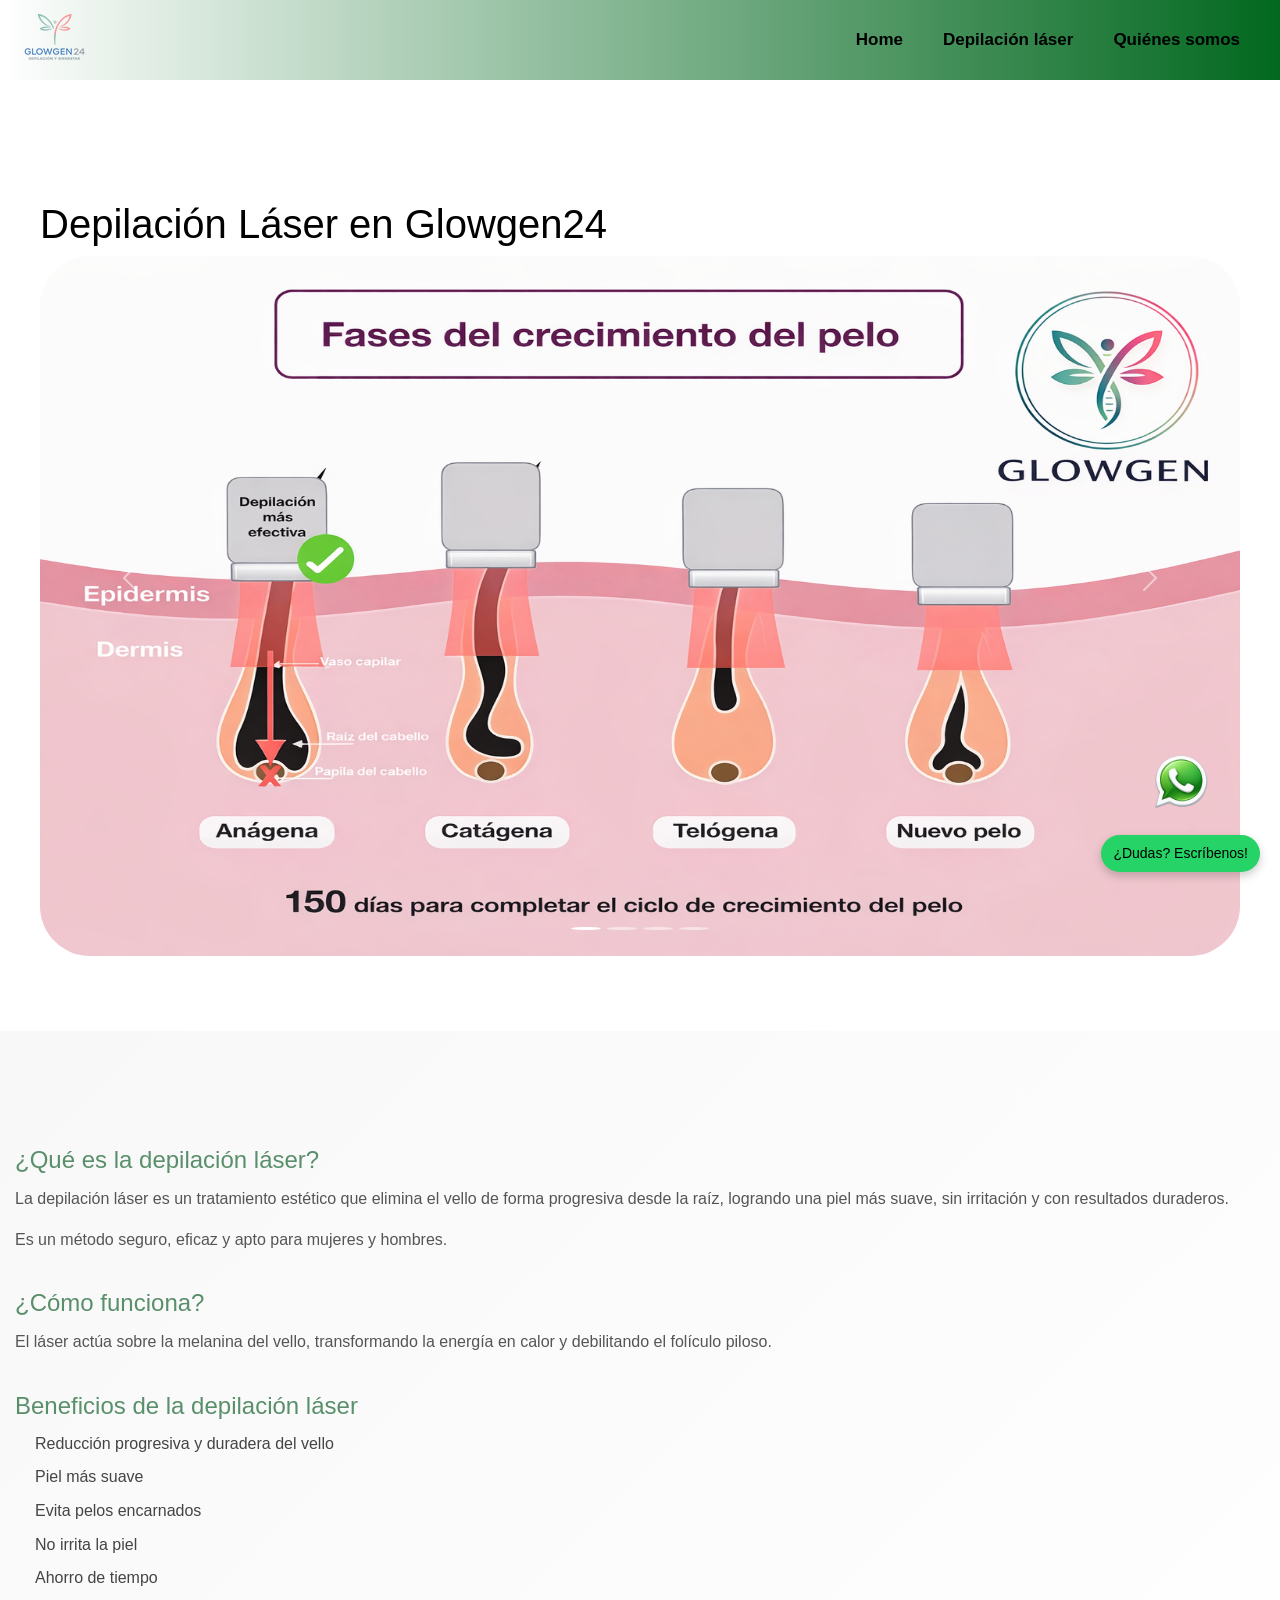
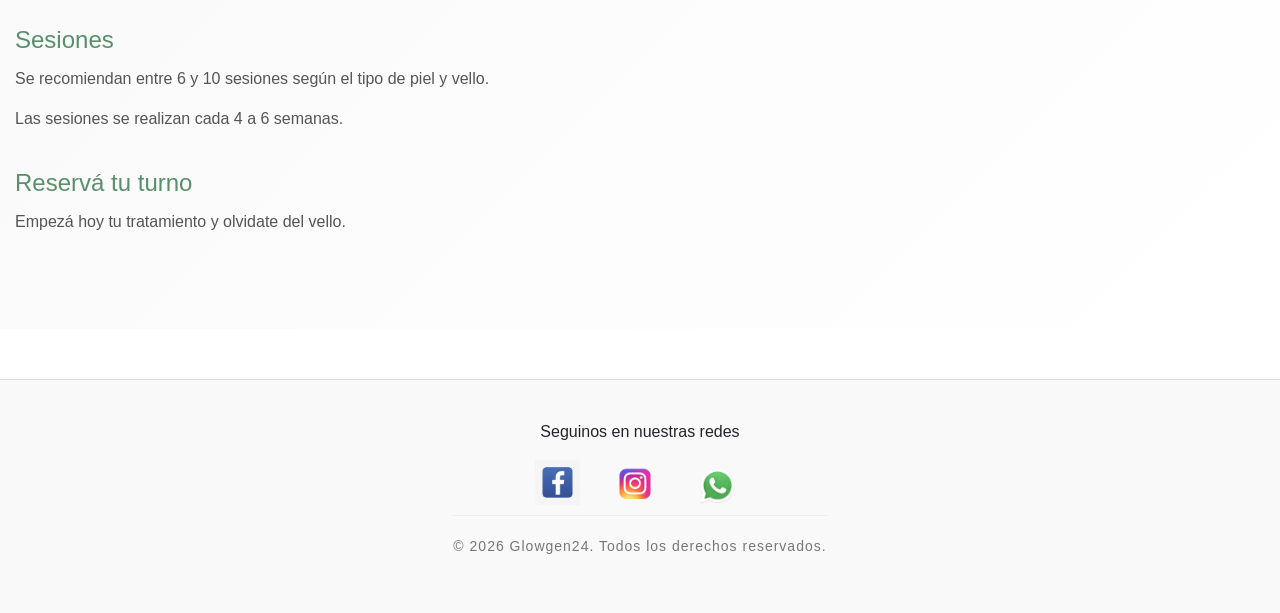
<file: pages/Depilacion_laser.html>
<!DOCTYPE html>
<html lang="es"> 
<head>
<meta charset="UTF-8">
<meta name="viewport" content="width=device-width, initial-scale=1.0">


<title>Depilación Láser | Glowgen24</title>
<meta name="description" content="Depilación láser en Glowgen24: eliminá el vello de forma progresiva, segura y duradera con tecnología avanzada.">
<meta name="keywords" content="depilación láser, eliminar vello, estética, Glowgen24, láser Titanium">
<meta name="author" content="Glowgen24">


<meta property="og:title" content="Depilación Láser - Glowgen24">
<meta property="og:description" content="Tratamiento seguro, eficaz y duradero para eliminar el vello">
<meta property="og:image" content="../imagenes/depilacion_laser_glowgen24.png">


<link rel="icon" href="../imagenes/glowgen24_favicom.png" type="image/png">


<link href="https://cdn.jsdelivr.net/npm/bootstrap@5.3.8/dist/css/bootstrap.min.css" rel="stylesheet">


<link rel="stylesheet" href="../css/main.css">


<link href="https://fonts.googleapis.com/css2?family=Poppins:wght@300;400;500;600&display=swap" rel="stylesheet">

</head>

<body>

<header>
  <div class="content">  
    <div class="menu-content">

      <a href="../index.html" class="logo">
        <img src="../imagenes/glowgen24_menu_logo.png" alt="Logo Glowgen24">
      </a>

      <input type="checkbox" id="menu">
      <label for="menu"> 
        <img src="../imagenes/menu.png" class="menu-icon" alt="Menú hamburguesa">
      </label>

      <nav class="navbar">
        <ul>
          <li><a href="../index.html"> Home </a></li>
          <li><a href="Depilacion_laser.html"> Depilación láser</a></li>
          <li><a href="Quienes_somos.html"> Quiénes somos</a></li>  
        </ul>
      </nav>

    </div>           
  </div>    
</header>  

<main>
  <div class="whatsapp-container">
    <a href="https://wa.me/541137048672?text=Hola%20Glowgen24,%20quiero%20más%20información%20sobre..." target="_blank" class="whatsapp-button">
      <img src="../imagenes/imagen_whatsapp_glowgen24.png" alt="Contactar por WhatsApp Glowgen24">
    </a>
    <div class="whatsapp-tooltip">¿Dudas? Escríbenos!</div>
  </div>
</main>      


<div id="carouselExampleIndicators" 
     class="carousel slide" 
     data-bs-ride="carousel" 
     data-bs-interval="3000"
     data-bs-pause="false">

  
    <div class="carousel-indicators">
        <button type="button" data-bs-target="#carouselExampleIndicators" data-bs-slide-to="0" class="active"></button>
        <button type="button" data-bs-target="#carouselExampleIndicators" data-bs-slide-to="1"></button>
        <button type="button" data-bs-target="#carouselExampleIndicators" data-bs-slide-to="2"></button>
        <button type="button" data-bs-target="#carouselExampleIndicators" data-bs-slide-to="3"></button>
    </div>

    
    <div class="h1-depilacion">
        <h1>Depilación Láser en Glowgen24</h1>
    </div>

    <div class="carousel-inner">

        <div class="carousel-item active">
            <img src="../imagenes/folleto_explicativo_de_glowgen24.png" class="d-block w-100 carousel-img" alt="Información depilación láser Glowgen24">
        </div>

        <div class="carousel-item">
            <img src="../imagenes/zona_masculina_glowgen24.png" class="d-block w-100 carousel-img" alt="Zonas de depilación láser masculina">
        </div>

        <div class="carousel-item">
            <img src="../imagenes/Zona_Femenina_glowgen24.PNG" class="d-block w-100 carousel-img" alt="Zonas de depilación láser femenina">
        </div>

   
        <div class="carousel-item">
            <img src="../imagenes/depilacion_laser_glowgen24" class="d-block w-100 carousel-img" alt="Tratamiento de depilación láser Glowgen24">
        </div>

    </div>

 
    <button class="carousel-control-prev" type="button" data-bs-target="#carouselExampleIndicators" data-bs-slide="prev">
        <span class="carousel-control-prev-icon"></span>
    </button>

    <button class="carousel-control-next" type="button" data-bs-target="#carouselExampleIndicators" data-bs-slide="next">
        <span class="carousel-control-next-icon"></span>
    </button>

</div>


<section id="depilacion">
  <div class="seccion-estetica">

    <h2>¿Qué es la depilación láser?</h2>
    <p>
      La depilación láser es un tratamiento estético que elimina el vello de forma progresiva desde la raíz, logrando una piel más suave, sin irritación y con resultados duraderos.
    </p>
    <p>
      Es un método seguro, eficaz y apto para mujeres y hombres.
    </p>

    <h2>¿Cómo funciona?</h2>
    <p>
      El láser actúa sobre la melanina del vello, transformando la energía en calor y debilitando el folículo piloso.
    </p>

    <h2>Beneficios de la depilación láser</h2>
    <ul>
      <li>Reducción progresiva y duradera del vello</li>
      <li>Piel más suave</li>
      <li>Evita pelos encarnados</li>
      <li>No irrita la piel</li>
      <li>Ahorro de tiempo</li>
    </ul>

    <h2>Sesiones</h2>
    <p>Se recomiendan entre 6 y 10 sesiones según el tipo de piel y vello.</p>
    <p>Las sesiones se realizan cada 4 a 6 semanas.</p>

    <h2>Reservá tu turno</h2>
    <p>Empezá hoy tu tratamiento y olvidate del vello.</p>

  </div>
</section>

<footer>
  <div class="footer-container">

    <div class="redes-sociales">
    <p>Seguinos en nuestras redes</p>

   <div class="iconos">
    <a href="https://www.facebook.com/glowgen24" target="_blank" class="facebook-icon">
        <img src="../imagenes/png_facebook_glowgen24.png" alt="Facebook">
    </a>

    <a href="https://www.instagram.com/glowgen24/" target="_blank" class="instagram-icon">
        <img src="../imagenes/png_instagram_glowgen24.png" alt="Instagram">
    </a>

    <a href="https://wa.me/5491137048672" target="_blank" class="whatsapp-icon">
        <img src="../imagenes/png_whatsapp_glowgen.png" alt="WhatsApp">
    </a>
</div>

    <div class="copyright">
      <p>© 2026 Glowgen24. Todos los derechos reservados.</p>
    </div>

  </div>
</footer>

<script src="https://cdn.jsdelivr.net/npm/bootstrap@5.3.8/dist/js/bootstrap.bundle.min.js"></script>

</body>
</html>
</file>
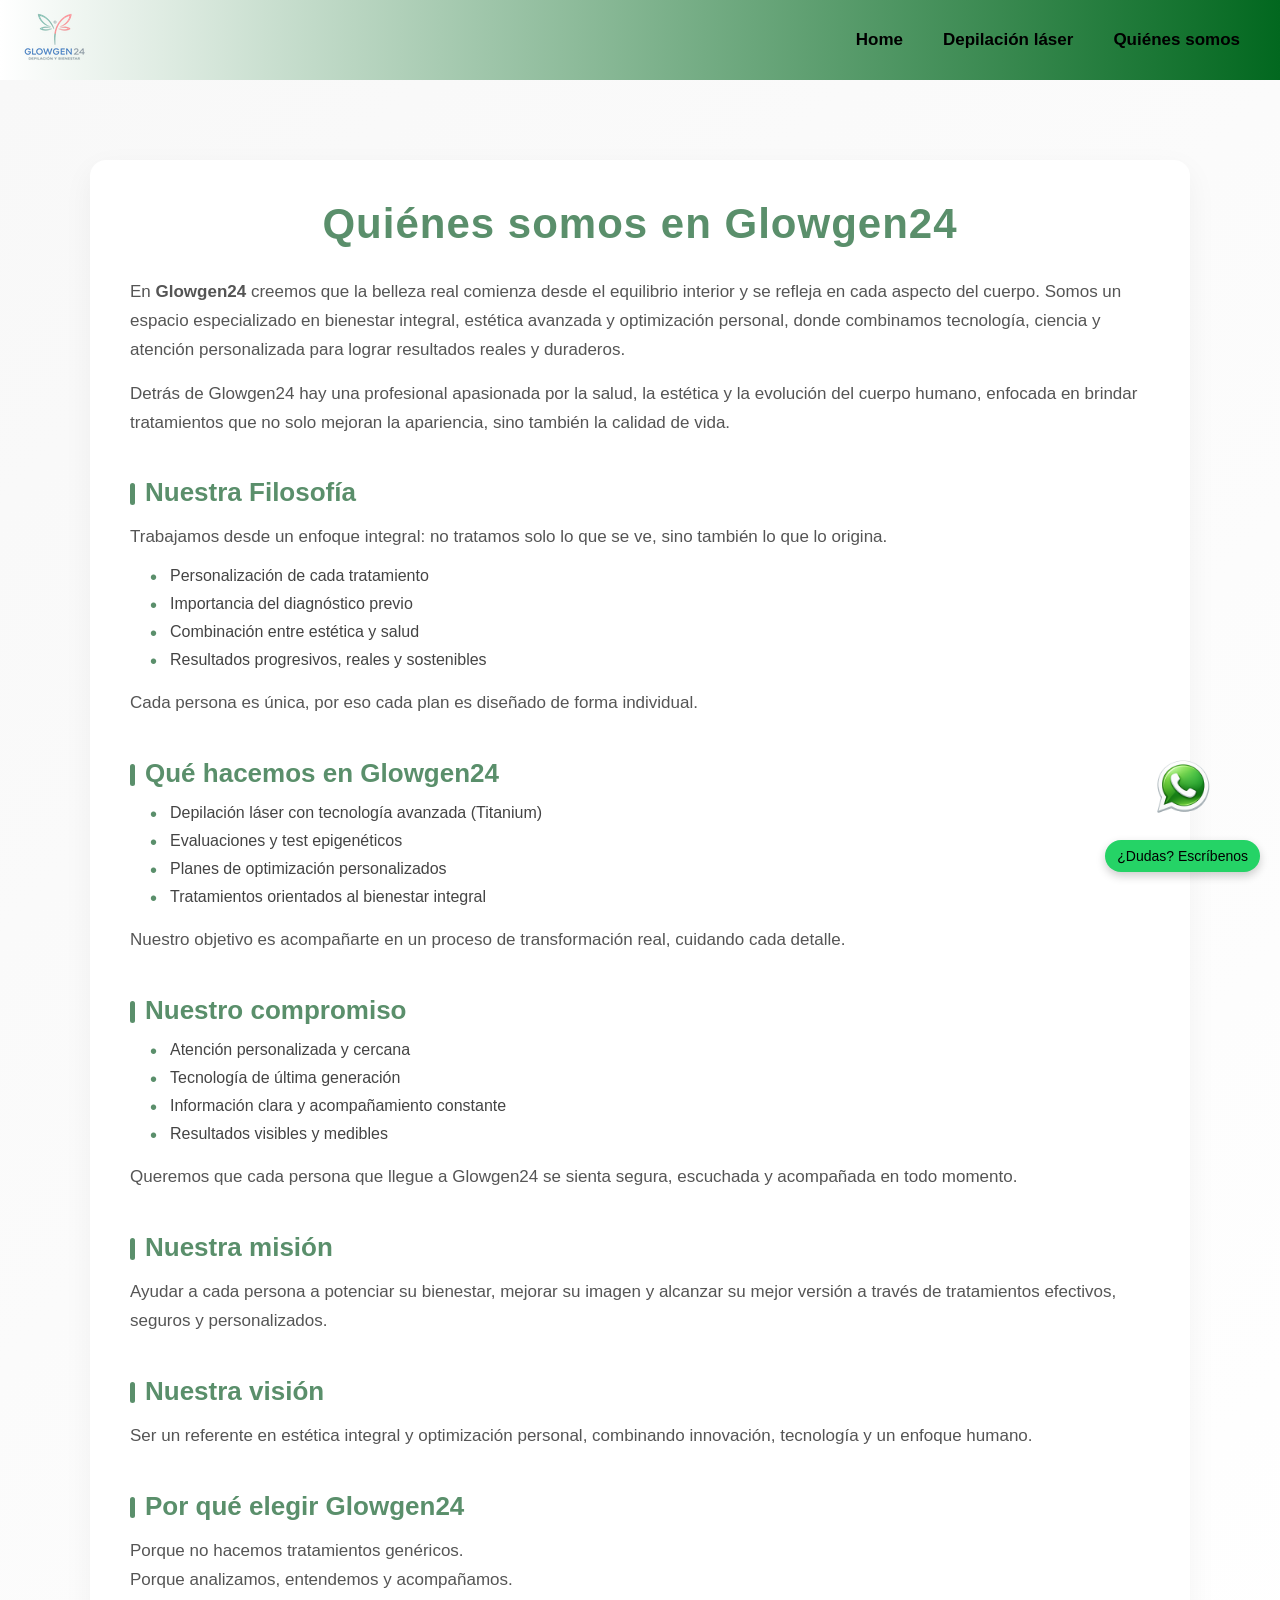
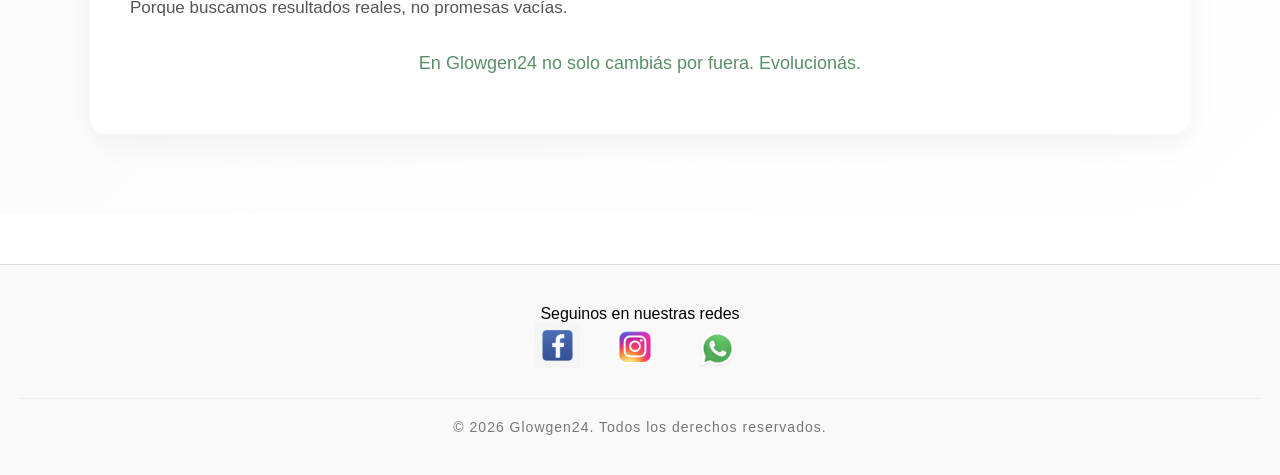
<file: pages/Quienes_somos.html>
<!DOCTYPE html>
<html lang="es"> 
<head>
<meta charset="UTF-8">
<meta name="viewport" content="width=device-width, initial-scale=1.0">


<title>Quiénes somos | Glowgen24 Estética y Bienestar</title>
<meta name="description" content="Conocé Glowgen24, un espacio especializado en estética avanzada, depilación láser y bienestar integral con atención personalizada.">
<meta name="keywords" content="Glowgen24, quienes somos, estética, depilación láser, bienestar, test epigenético">
<meta name="author" content="Glowgen24">


<meta property="og:title" content="Quiénes somos - Glowgen24">
<meta property="og:description" content="Estética avanzada y bienestar integral con enfoque personalizado">
<meta property="og:image" content="../imagenes/GLOWGEN_24_LOGO.png">

<link rel="icon" href="../imagenes/glowgen24_favicom.png" type="image/png">


<link rel="stylesheet" href="../css/main.css">


<link href="https://fonts.googleapis.com/css2?family=Poppins:wght@300;400;500;600&display=swap" rel="stylesheet">

</head>

<body>

<header>
  <div class="content">  
    <div class="menu-content">

      <a href="../index.html" class="logo">
        <img src="../imagenes/glowgen24_menu_logo.png" alt="Logo Glowgen24">
      </a>

      <input type="checkbox" id="menu">
      <label for="menu"> 
        <img src="../imagenes/menu.png" class="menu-icon" alt="Menú hamburguesa">
      </label>

      <nav class="navbar">
        <ul>
          <li><a href="../index.html"> Home </a></li>
          <li><a href="Depilacion_laser.html"> Depilación láser</a></li>
          <li><a href="Quienes_somos.html"> Quiénes somos</a></li>  
        </ul>
      </nav>

    </div>           
  </div>    
</header>               

<section id="quienes-somos">
  <div class="container">

    <h1>Quiénes somos en Glowgen24</h1>

    <p>
      En <strong>Glowgen24</strong> creemos que la belleza real comienza desde el equilibrio interior y se refleja en cada aspecto del cuerpo. Somos un espacio especializado en bienestar integral, estética avanzada y optimización personal, donde combinamos tecnología, ciencia y atención personalizada para lograr resultados reales y duraderos.
    </p>

    <p>
      Detrás de Glowgen24 hay una profesional apasionada por la salud, la estética y la evolución del cuerpo humano, enfocada en brindar tratamientos que no solo mejoran la apariencia, sino también la calidad de vida.
    </p>

    <h2>Nuestra Filosofía</h2>

    <p>
      Trabajamos desde un enfoque integral: no tratamos solo lo que se ve, sino también lo que lo origina.
    </p>

    <ul>
      <li>Personalización de cada tratamiento</li>
      <li>Importancia del diagnóstico previo</li>
      <li>Combinación entre estética y salud</li>
      <li>Resultados progresivos, reales y sostenibles</li>
    </ul>

    <p>
      Cada persona es única, por eso cada plan es diseñado de forma individual.
    </p>

    <h2>Qué hacemos en Glowgen24</h2>

    <ul>
      <li>Depilación láser con tecnología avanzada (Titanium)</li>
      <li>Evaluaciones y test epigenéticos</li>
      <li>Planes de optimización personalizados</li>
      <li>Tratamientos orientados al bienestar integral</li>
    </ul>

    <p>
      Nuestro objetivo es acompañarte en un proceso de transformación real, cuidando cada detalle.
    </p>

    <h2>Nuestro compromiso</h2>

    <ul>
      <li>Atención personalizada y cercana</li>
      <li>Tecnología de última generación</li>
      <li>Información clara y acompañamiento constante</li>
      <li>Resultados visibles y medibles</li>
    </ul>

    <p>
      Queremos que cada persona que llegue a Glowgen24 se sienta segura, escuchada y acompañada en todo momento.
    </p>

    <h2>Nuestra misión</h2>

    <p>
      Ayudar a cada persona a potenciar su bienestar, mejorar su imagen y alcanzar su mejor versión a través de tratamientos efectivos, seguros y personalizados.
    </p>

    <h2>Nuestra visión</h2>

    <p>
      Ser un referente en estética integral y optimización personal, combinando innovación, tecnología y un enfoque humano.
    </p>

    <h2>Por qué elegir Glowgen24</h2>

    <p>
      Porque no hacemos tratamientos genéricos.<br>
      Porque analizamos, entendemos y acompañamos.<br>
      Porque buscamos resultados reales, no promesas vacías.
    </p>

    <p>
      En Glowgen24 no solo cambiás por fuera. Evolucionás.
    </p>

  </div>
</section>

<main>
  <div class="whatsapp-container">
    <a href="https://wa.me/541137048672?text=Hola%20Glowgen24,%20quiero%20más%20información%20sobre..." target="_blank" class="whatsapp-button">
      <img src="../imagenes/imagen_whatsapp_glowgen24.png" alt="Contactar por WhatsApp Glowgen24">
    </a>
    <div class="whatsapp-tooltip">¿Dudas? Escríbenos</div>
  </div>
</main>       

<footer>
  <div class="footer-container">

   <div class="redes-sociales">
    <p>Seguinos en nuestras redes</p>

   <div class="iconos">
    <a href="https://www.facebook.com/glowgen24" target="_blank" class="facebook-icon">
        <img src="../imagenes/png_facebook_glowgen24.png" alt="Facebook">
    </a>

    <a href="https://www.instagram.com/glowgen24/" target="_blank" class="instagram-icon">
        <img src="../imagenes/png_instagram_glowgen24.png" alt="Instagram">
    </a>

    <a href="https://wa.me/5491137048672" target="_blank" class="whatsapp-icon">
        <img src="../imagenes/png_whatsapp_glowgen.png" alt="WhatsApp">
    </a>
</div>

    </div>

    <div class="copyright">
      <p>© 2026 Glowgen24. Todos los derechos reservados.</p>
    </div>

  </div>
</footer>

</body>
</html>
</file>
<file: css/main.css>
* {
    margin: 0;
    padding: 0;
    box-sizing: border-box;
    text-decoration: none;
    list-style: none;
    font-family: "Alumni Sans Pinstripe", sans-serif;
     
}


/*-------------------------------------------------- Estilos para el menu de navegacion------------------------------------------------------------------- */

.content {
    max-width: 100%; 
    margin: 0 auto;
    
}

.menu-content {
    min-height: 80px;
    background-image: linear-gradient(to right, rgb(255, 255, 255), rgb(2, 104, 31));
    display: flex; 
    align-items: center;
    justify-content: space-between;
    padding: 0 20px;
    position: fixed;   
    top: 0;            
    width: 100%;      
    z-index: 1000;
}

.navbar ul {
    list-style: none; 
    margin: 0;
    padding: 0;
    display: flex; 
}

.navbar ul li {
    position: relative;
}

.navbar ul li a {
    font-size: 17px; 
    padding: 15px 20px;
    color: black;
    display: block;
    font-weight: bold;
    text-decoration: none; 
}

.navbar ul li a:hover { 
    color: white;
}

.menu-icon {
    width: 40px;
    cursor: pointer;
    display: none; 
}

#menu {
    display: none; 
}


/*-------------------------------------------------- Estilos para el contenedor principal foto y tutulo h1------------------------------------------------------------------- */

.container{

    background-image:linear-gradient(to bottom, rgba(0,0,0,0.15), rgba(0, 0, 0, 0.1)), url(../imagenes/adn_glowgen_portada.jpeg);
    background-position: center center;
    background-repeat: no-repeat;   
    background-size: cover;
    color: black;
    padding: 100px;
    font-size: 40px;
}

.h1-container{

   text-align: center;
   font-size: 25px; 

}

.button-container{
   
   text-align: center;
   margin-top: 45px;
   font-weight: 700;
   
    }
  
button {
  
  background-color:gray;
  color: white;
  padding: 17px 25px;
  border: none;
  border-radius: 50px; 
  cursor: pointer;
  
  
}

.parrafo-container{
    text-align: left;
    font-size: 24px;
    font-weight: 550;
    margin-top: 80px;
}



/*-------------------------------------------------- Estilos para el pie de pagina h2 e imagenes------------------------------------------------------------------- */

.h2-container{
    text-align: center;
    font-size: 18px;
    margin-right: 40px;
    margin-top: 20px;
    margin-bottom: 50px;
    color:  rgb(2, 104, 31)
    
}

.imagen-container{
    display: flex;      
    gap: 30px;           
    justify-content: center; 
    flex-wrap: wrap;     
    margin-bottom: 20px;
}

.galeria-servicios img {
    width: 500px;        
    height: 500px;       
    object-fit: cover;   
    border-radius: 15px; 
    box-shadow: 2px 4px 10px rgba(0,0,0,0.1); 
}

.galeria-servicios img:hover {
    transform: scale(1.2); 
    transition: 0.3s;       
    
}

.seccion-mixta {
    display: flex; 
    align-items: center;  
    gap: 50px;            
    padding: 40px;        
    margin-bottom: 50px; 
    line-height: 1.6;    
    text-align: left;    
    font-size: 18px;     
}

.texto-columna {
    flex: 1.5;           
}

.imagen-columna {
    flex: 0.4;             
    display: flex;
    justify-content: center;
}
.imagen-columna img {
    width: auto;         
    max-width: 100%;     
    height: auto;        
}

.banner-destacado {
    background-image: linear-gradient(to right, rgb(255, 255, 255), rgb(2, 104, 31));
    color: black;
    padding: 30px;
    text-align: center;
    
  
    box-shadow: 0 4px 15px rgba(0,0,0,0.1);
}

/*-------------------------------------------------------------whatsapp------------------------------------------------*/

.whatsapp-container {
  position: fixed;
  bottom: 20px;
  right: 20px;
  display: flex;
  flex-direction: column;
  align-items: center;
  z-index: 9999;
}

.whatsapp-button img {
  width: 100px;
  height: 100px;
  
}

.whatsapp-button img:hover {

    transform: translateY(-5px); 
    transition: transform 0.3s ease; 
}

.whatsapp-tooltip {
  background: #25D366;
  color: black;
  padding: 8px 12px;
  border-radius: 20px;
  font-size: 14px;
  margin-bottom: 8px;
  white-space: nowrap;
  box-shadow: 0 4px 10px rgba(0,0,0,0.2);
}

/*-------------------------------------------------------------footer------------------------------------------------*/

.footer-container {
    background-color: #f9f9f9; 
    padding: 40px 20px;
    display: flex;
    flex-direction: column;    
    align-items: center;       
    gap: 20px;                 
    border-top: 1px solid #ddd; 
    margin-top: 50px;
}

.redes-sociales {
    text-align: center;
   
}

.iconos {
    display: flex;
    gap: 90px;
   
}

.facebook-icon img,
.instagram-icon img,
.whatsapp-icon img {
    width: 60px;
    height: auto;
    transition: transform 0.3s ease;
}

.instagram-icon img {
    width: 65px;
}

.whatsapp-icon img {
    width: 70px;
}

.facebook-icon img:hover,
.instagram-icon img:hover,
.whatsapp-icon img:hover {
    transform: translateY(-5px);
}

.copyright {
    border-top: 1px solid #eee; 
    padding-top: 20px;
    width: 100%;
    text-align: center;
}

.copyright p {
    font-size: 14px;
    color: #777;
    letter-spacing: 1px;
}

/*---------------------------------------------------ESTUDIOS------------------------------------------------*/


.estudios-bg {
    background-image: none; 
    background-color: white; 
    color: black; 
    
}

.video video {
  
  width: 100%;
  max-width: 450px;
  height: 650px;       
  display: block;
  margin: auto;
}

/*---------------------------------------------------Depilacion laser ------------------------------------------------*/
.h1-depilacion {
    
    margin-top: 150px;
    text-align: left;
    font-size: 25px;
    margin-top: 20px;
    color: rgb(0, 0, 0);
   
   
}


#carouselExampleIndicators {
  
    max-width: 1200px;     
    margin: 75px auto;     
}


.carousel-item img {
    height: 700px;         
    border-radius: 50px;   
}

#carouselExampleIndicators {
    margin-top: 120px;
}

.seccion-estetica {
  background: linear-gradient(135deg, #f8f8f8, #ffffff);
  padding: 80px 15px;
  font-family: 'Poppins', sans-serif;
}


.seccion-estetica .container {
  max-width: 1000px;
  width: 100%;
  margin: 0 auto;
  padding: 40px;

  background: #ffffff;
  border-radius: 16px;
  box-shadow: 0 10px 25px rgba(0,0,0,0.05);

 
  overflow: visible;
}


.seccion-estetica h1 {
  font-size: 36px;
  text-align: center;
  margin-bottom: 25px;
  color: #5a8f6b;
  font-weight: 600;
}


.seccion-estetica h2 {
  font-size: 24px;
  margin-top: 35px;
  margin-bottom: 10px;
  color: #5a8f6b;
}


.seccion-estetica h3 {
  font-size: 18px;
  margin-top: 20px;
  color: #444;
}


.seccion-estetica p {
  font-size: 16px;
  line-height: 1.8;
  margin-bottom: 12px;
  color: #555;

  
  word-break: break-word;
  white-space: normal;
}


.seccion-estetica ul {
  padding-left: 20px;
  margin-bottom: 20px;
}

.seccion-estetica ul li {
  margin-bottom: 8px;
  line-height: 1.6;
  color: #444;
}

.seccion-estetica h2:hover {
  transform: translateX(3px);
  transition: 0.3s;
}

/*---------------------------------------------------Quienes somos------------------------------------------------*/



#quienes-somos {
  background: linear-gradient(135deg, #f8f8f8, #ffffff);
  padding: 80px 20px;
  font-family: 'Poppins', sans-serif;
  color: #333;
}

#quienes-somos .container {
  max-width: 1100px;
  margin: 0 auto;
}


#quienes-somos h1 {
  font-size: 42px;
  text-align: center;
  margin-bottom: 30px;
  color: #5a8f6b; 
  font-weight: 600;
  letter-spacing: 1px;
}


#quienes-somos h2 {
  font-size: 26px;
  margin-top: 40px;
  margin-bottom: 15px;
  color: #5a8f6b;
  position: relative;
  padding-left: 15px;
}

#quienes-somos h2::before {
  content: "";
  position: absolute;
  left: 0;
  top: 6px;
  width: 5px;
  height: 70%;
  background-color: #5a8f6b;
  border-radius: 3px;
}


#quienes-somos p {
  font-size: 17px;
  line-height: 1.7;
  margin-bottom: 15px;
  color: #555;
}


#quienes-somos ul {
  padding-left: 20px;
  margin-bottom: 20px;
}

#quienes-somos ul li {
  font-size: 16px;
  margin-bottom: 10px;
  position: relative;
  padding-left: 20px;
  color: #444;
}


#quienes-somos ul li::before {
  content: "•";
  position: absolute;
  left: 0;
  color: #5a8f6b;
  font-size: 20px;
  line-height: 1;
}


#quienes-somos p:last-child {
  margin-top: 25px;
  font-weight: 500;
  text-align: center;
  font-size: 18px;
  color: #5a8f6b;
}


#quienes-somos h2:hover {
  transform: translateX(3px);
  transition: 0.3s ease;
}


#quienes-somos .container {
  background: #ffffff;
  padding: 40px;
  border-radius: 16px;
  box-shadow: 0 10px 30px rgba(0,0,0,0.05);
}

/* ---------------------------------------------------------------- Ajuste para Celular (Media Query) ------------------------------------------------------ */

@media (max-width: 768px) {

    /* GENERAL */
    body {
        font-size: 14px;
    }

    section {
        padding: 15px;
    }

    /* HEADER */
    .menu-content {
        padding: 10px 15px;
        min-height: 70px;
    }

    /* HERO / PORTADA */
    .container {
        padding: 60px 20px;
        font-size: 22px;
        text-align: center;
    }

    .parrafo-container {
        font-size: 16px;
        margin-top: 30px;
        text-align: center;
    }

    .button-container button {
        padding: 12px 18px;
        font-size: 14px;
    }

    /* GALERÍA */
    .imagen-container {
        gap: 15px;
    }

    .galeria-servicios img {
        width: 100%;
        max-width: 320px;
        height: auto;
        margin: 0 auto;
    }

    /* SECCIONES MIXTAS */
    .seccion-mixta {
        padding: 15px;
        gap: 15px;
    }

    .imagen-columna img {
        max-width: 90%;
    }

    /* TEXTO */
    h1 {
        font-size: 24px !important;
    }

    h2 {
        font-size: 20px !important;
    }

    h3 {
        font-size: 16px !important;
    }

    p {
        font-size: 14px;
        line-height: 1.6;
    }

    /* CARRUSEL */
    .carousel-item img {
        height: 220px;
        object-fit: cover;
        border-radius: 10px;
    }

    /* WHATSAPP */
    .whatsapp-button img {
        width: 70px;
        height: 70px;
    }

    .whatsapp-tooltip {
        font-size: 12px;
    }

    /* FOOTER */
    .footer-container {
        padding: 25px 10px;
        gap: 10px;
    }

    .redes-sociales p {
        font-size: 18px;
    }

    .instagram-icon img {
        width: 30px;
    }
}

.instagram-icon img:hover {
    transform: translateY(-5px); /
}

👉 Ese / está mal



.instagram-icon img:hover {
    transform: translateY(-5px);
}


.container {
    padding: 100px;
}



.container {
    padding: 60px 20px;
}


img {
    display: block;
    margin: 0 auto;
}

/* ================= MENU FIX + MOBILE PRO ================= */

.menu-content {
    position: fixed;
    top: 0;
    left: 0;
    right: 0;
    width: 100%;
    z-index: 9999;
}


body {
    padding-top: 80px;
}

/* ================= HAMBURGUESA MODERNA ================= */

.menu-icon {
    width: 35px;
    height: 25px;
    display: none;
    flex-direction: column;
    justify-content: space-between;
    cursor: pointer;
}

.menu-icon span {
    display: block;
    height: 4px;
    background: black;
    border-radius: 2px;
    transition: 0.3s;
}


#menu:checked + label .line1 {
    transform: rotate(45deg) translate(5px, 5px);
}

#menu:checked + label .line2 {
    opacity: 0;
}

#menu:checked + label .line3 {
    transform: rotate(-45deg) translate(6px, -6px);
}

/* ================= NAV MOBILE ================= */

@media (max-width: 768px) {

    .menu-icon {
        display: flex;
    }

    .navbar {
        position: absolute;
        top: 80px;
        left: 0;
        right: 0;
        background: white;
        display: none;
        flex-direction: column;
        text-align: center;
        padding: 15px 0;
        box-shadow: 0 5px 15px rgba(0,0,0,0.1);
    }

    #menu:checked ~ .navbar {
        display: flex;
    }

    .navbar ul {
        flex-direction: column;
        gap: 10px;
    }

    .navbar ul li a {
        padding: 12px;
        font-size: 16px;
    }

    /* ================= IMAGENES ================= */

    .galeria-servicios {
        display: flex;
        justify-content: center;
        flex-wrap: wrap;
    }

    .galeria-servicios img {
        width: 100%;
        max-width: 300px;
        margin: 10px auto;
        height: auto;
    }

    /* mantener animación */
    .galeria-servicios img:hover {
        transform: scale(1.05);
        transition: 0.3s;
    }

    /* ================= HERO ================= */

    .container {
        padding: 60px 20px;
        text-align: center;
    }

    .parrafo-container {
        text-align: center;
        font-size: 16px;
        margin-top: 30px;
    }

    /* ================= CARRUSEL ================= */

    .carousel-item img {
        height: 220px;
        object-fit: cover;
        border-radius: 15px;
    }

    /* ================= WHATSAPP ================= */

    .whatsapp-button img {
        width: 70px;
        height: 70px;
    }

}

.redes-sociales {
        text-align: center;
    }

    .iconos {
        justify-content: center; /* centra los íconos */
        gap: 30px;               /* menos espacio en celular */
        flex-wrap: wrap;         /* por si no entran */
    }

    .facebook-icon img,
    .instagram-icon img,
    .whatsapp-icon img {
        width: 45px;  /* más chicos */
    }

    .instagram-icon img {
        width: 50px;
    }

    .whatsapp-icon img {
        width: 55px;
    }
</file>
